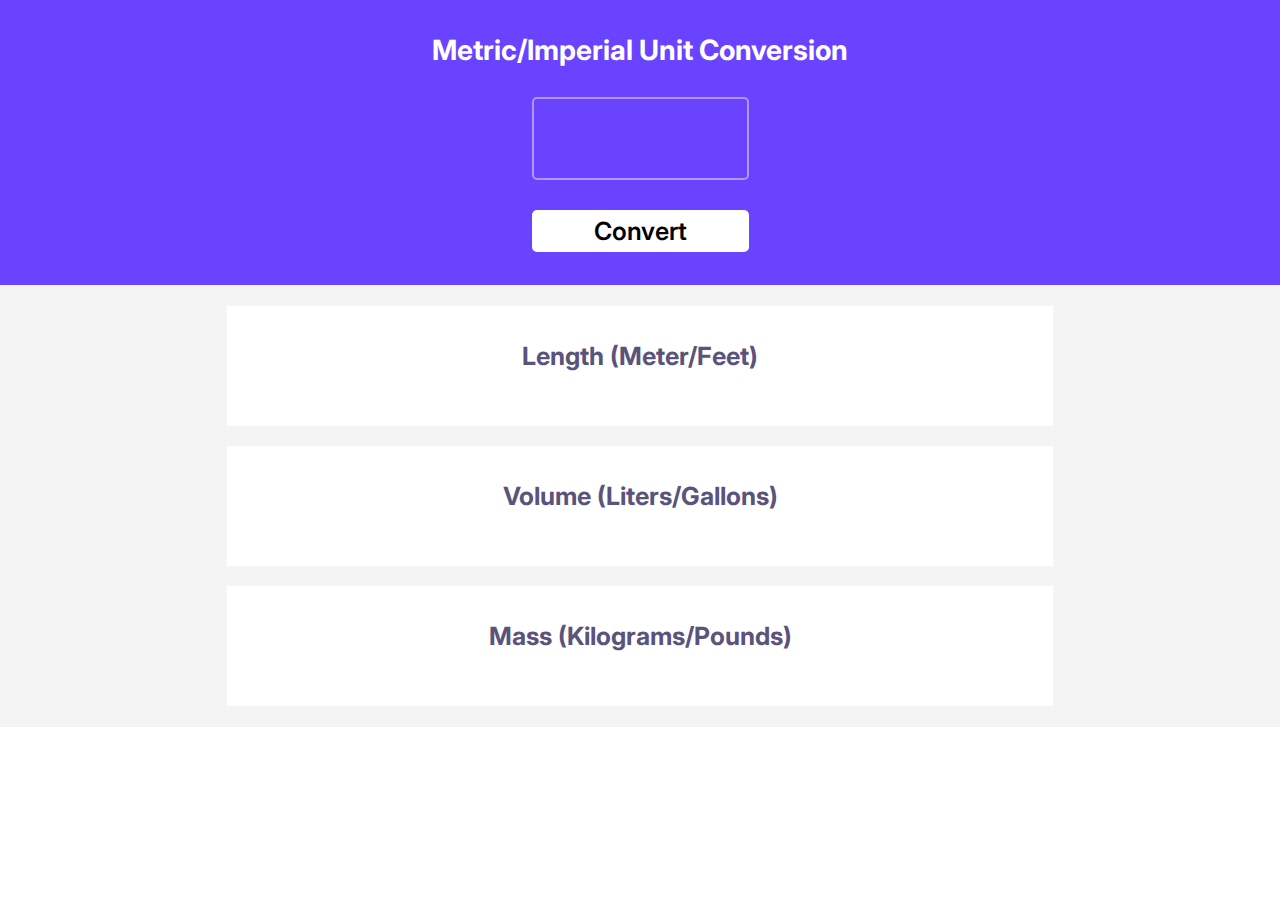
<file: 1-UnitConvertor/index.html>
<!DOCTYPE html>
<html lang="en">
  <head>
    <meta charset="UTF-8" />
    <meta name="viewport" content="width=device-width, initial-scale=1.0" />
    <title>Metric/Imperial Unit Conversion</title>
    <link rel="stylesheet" href="style.css" />
  </head>
  <body>
    <header>
      <h1>Metric/Imperial Unit Conversion</h1>
      <input id="input-val" type="text" />
      <button id="con-btn">Convert</button>
    </header>
    <main>
      <div class="container">
        <h1>Length (Meter/Feet)</h1>
        <p id="para1"></p>
      </div>
      <div class="container">
        <h1>Volume (Liters/Gallons)</h1>
        <p id="para2"></p>
      </div>
      <div class="container">
        <h1>Mass (Kilograms/Pounds)</h1>
        <p id="para3"></p>
      </div>
    </main>

    <script src="script.js"></script>
  </body>
</html>
</file>
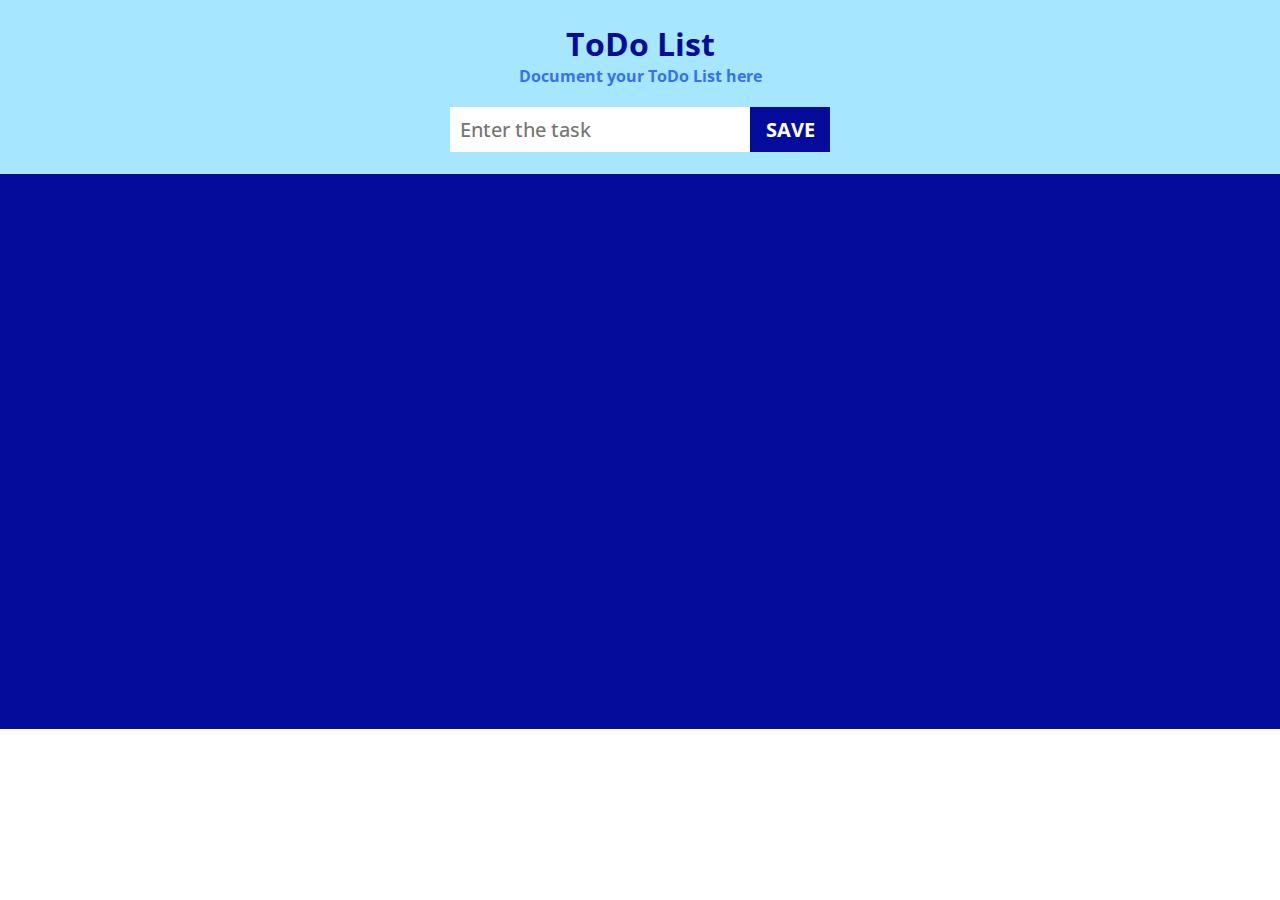
<file: 2-ToDoList/index.html>
<!DOCTYPE html>
<html lang="en">
  <head>
    <meta charset="UTF-8" />
    <meta name="viewport" content="width=device-width, initial-scale=1.0" />
    <title>ToDo List</title>
    <link rel="stylesheet" href="style.css" />
  </head>
  <body>
    <header>
      <h1>ToDo List</h1>
      <p>Document your ToDo List here</p>
      <div class="input-field">
        <input id="input-el" type="text" placeholder="Enter the task" />
        <button id="save-btn">SAVE</button>
      </div>
    </header>
    <main>
      <ul id="ul-el">
      </ul>
    </main>

    <script src="script.js"></script>
  </body>
</html>
</file>
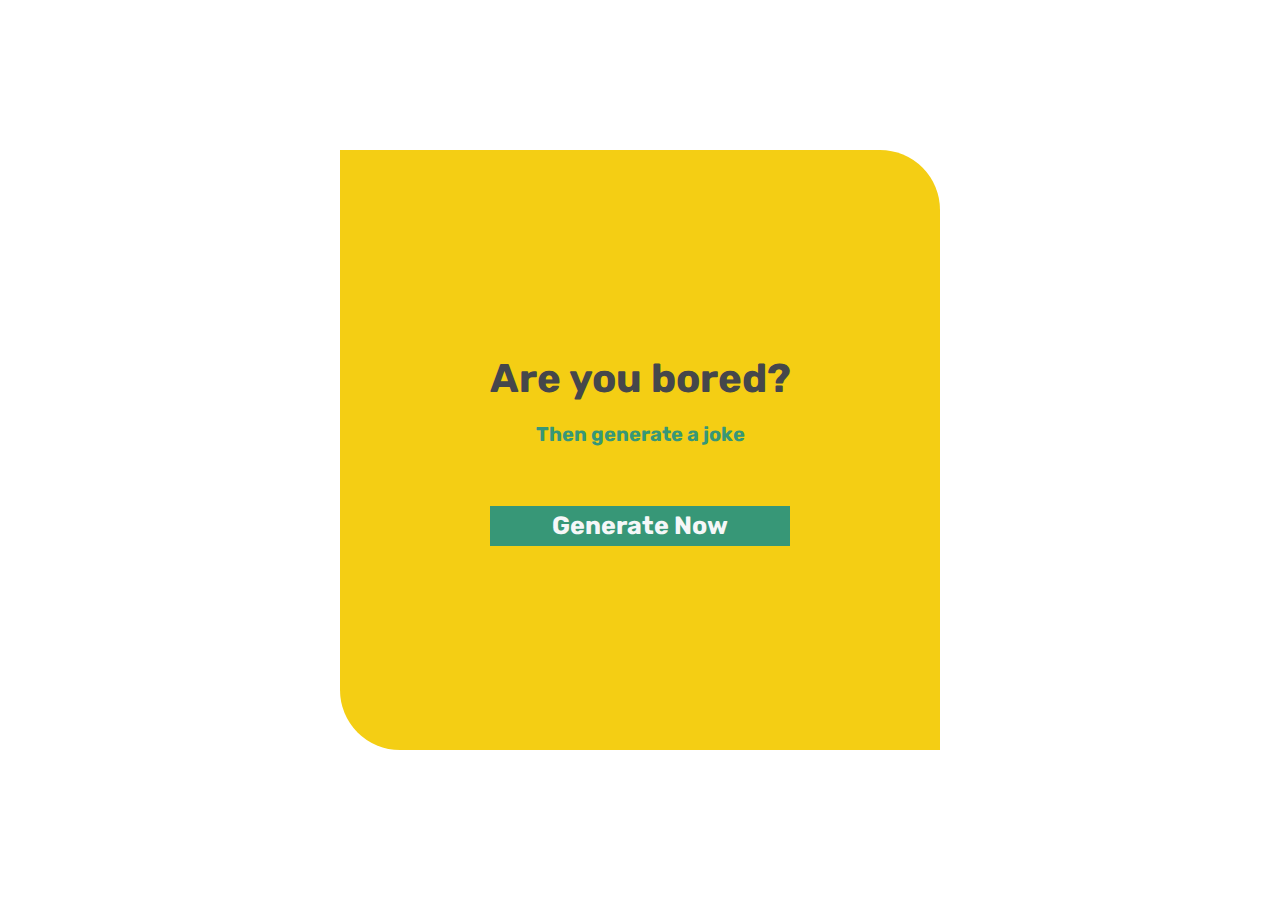
<file: 3-JokeGenerator/index.html>
<!DOCTYPE html>
<html lang="en">
  <head>
    <meta charset="UTF-8" />
    <meta name="viewport" content="width=device-width, initial-scale=1.0" />
    <title>Random Joke</title>
    <link rel="stylesheet" href="style.css" />
  </head>
  <body>
    <div>
      <h1>Are you bored?</h1>
      <h4>Then generate a joke</h4>
      <p id="joke-text"></p>
      <h1 id="laugh"></h1>
      <button id="btn">Generate Now</button>
    </div>

    <script src="script.js"></script>
  </body>
</html>
</file>
<file: 1-UnitConvertor/style.css>
@import url("https://fonts.googleapis.com/css2?family=Inter:wght@100..900&display=swap");

* {
  margin: 0;
  box-sizing: border-box;
  font-family: "Inter", sans-serif;
  text-align: center;
}
header {
  height: 285px;
  width: 100%;
  background-color: #6943ff;
  display: flex;
  flex-direction: column;
  justify-content: center;
  align-items: center;
  color: #fff;
  gap: 30px;
}
h1 {
  font-size: 28px;
}
input {
  width: 217px;
  height: 83px;
  font-size: 58px;
  border-radius: 5px;
  color: #fff;
  background-color: #6943ff;
  border: 2px solid #b295ff;
  outline: none;
  font-weight: bolder;
}
#con-btn {
  width: 217px;
  height: 42px;
  background-color: #fff;
  border: none;
  border-radius: 5px;
  font-size: 25px;
  font-weight: 600;
  cursor: pointer;
}
main {
  width: 100%;
  padding: 21px 50px;
  background-color: #f4f4f4;
  display: flex;
  flex-direction: column;
  justify-content: center;
  align-items: center;
  gap: 20px;
}
.container {
  height: 120px;
  width: 70%;
  background-color: #fff;
  display: flex;
  flex-direction: column;
  justify-content: center;
  align-items: center;
  gap: 20px;
}
.container h1 {
  font-size: 25px;
  color: #5a537b;
}
</file>
<file: 2-ToDoList/style.css>
@import url("https://fonts.googleapis.com/css2?family=Open+Sans:ital,wght@0,300..800;1,300..800&display=swap");
* {
  margin: 0;
  padding: 0;
  box-sizing: border-box;
  font-family: "Open Sans", sans-serif;
}
header {
  width: 100%;
  height: 174px;
  background-color: #a7e6ff;
  display: flex;
  flex-direction: column;
  justify-content: center;
  align-items: center;
}
header h1 {
  color: #050c9c;
}
header p {
  font-weight: bold;
  color: #3572ef;
}
.input-field {
  display: flex;
  gap: 0px;
  margin-top: 20px;
}
.input-field input {
  width: 300px;
  height: 45px;
  padding-left: 10px;
  font-size: 20px;
  color: #050c9c;
  font-weight: 500;
  outline: none;
  border: none;
}
#save-btn {
  width: 80px;
  font-size: 20px;
  background: #050c9c;
  font-weight: 700;
  color: #fff;
  border: none;
  cursor: pointer;
}
main {
  width: 100%;
  min-height: 555px;
  background-color: #050c9c;
  display: flex;
  justify-content: center;
  padding-top: 30px;
}
.box {
  width: 600px;
  height: 50px;
  background-color: #a7e6ff;
  list-style: none;
  display: flex;
  justify-content: space-between;
  align-items: center;
  padding: 30px 30px;
  font-weight: 600;
  margin-bottom: 10px;
}
.status-btns {
  display: flex;
  gap: 10px;
}
.status-btns button {
  padding: 5px 15px;
  border: none;
  cursor: pointer;
  color: white;
}
.edit-btn {
  background-color: #050c9c;
}
.delete-btn {
  background-color: rgb(250, 85, 85);
}
.completed-btn {
  background-color: rgb(40, 209, 40);
}
.textDecor {
  text-decoration: line-through;
  color: rgb(132, 135, 132);
}
</file>
<file: 3-JokeGenerator/style.css>
@import url('https://fonts.googleapis.com/css2?family=Open+Sans:ital,wght@0,300..800;1,300..800&family=Rubik:ital,wght@0,300..900;1,300..900&display=swap');

* {
  margin: 0;
  padding: 0;
  text-align: center;
  font-family: "Rubik", sans-serif;
}
body {
  display: flex;
  flex-direction: column;
  justify-content: center;
  align-items: center;
  height: 100vh;
}
div {
  display: flex;
  flex-direction: column;
  justify-content: center;
  align-items: center;
  gap: 20px;
  background-color: #F4CE14;
  width: 500px;
  height: 500px;
  padding: 50px;
  border-radius: 0px 60px 0px 60px;
}
h1{
    font-size: 40px;
    color: #45474B;
}
h4{
    font-size: 20px;
    color: #379777;
}
p{
    font-size: 30px;
    color: #F5F7F8;
    font-weight: 600;
}
button{
    width: 300px;
    height: 40px;
    font-size: 25px;
    font-weight: bold;
    border: none;
    background-color: #379777;
    cursor: pointer;
    color: #F5F7F8;
}
</file>
